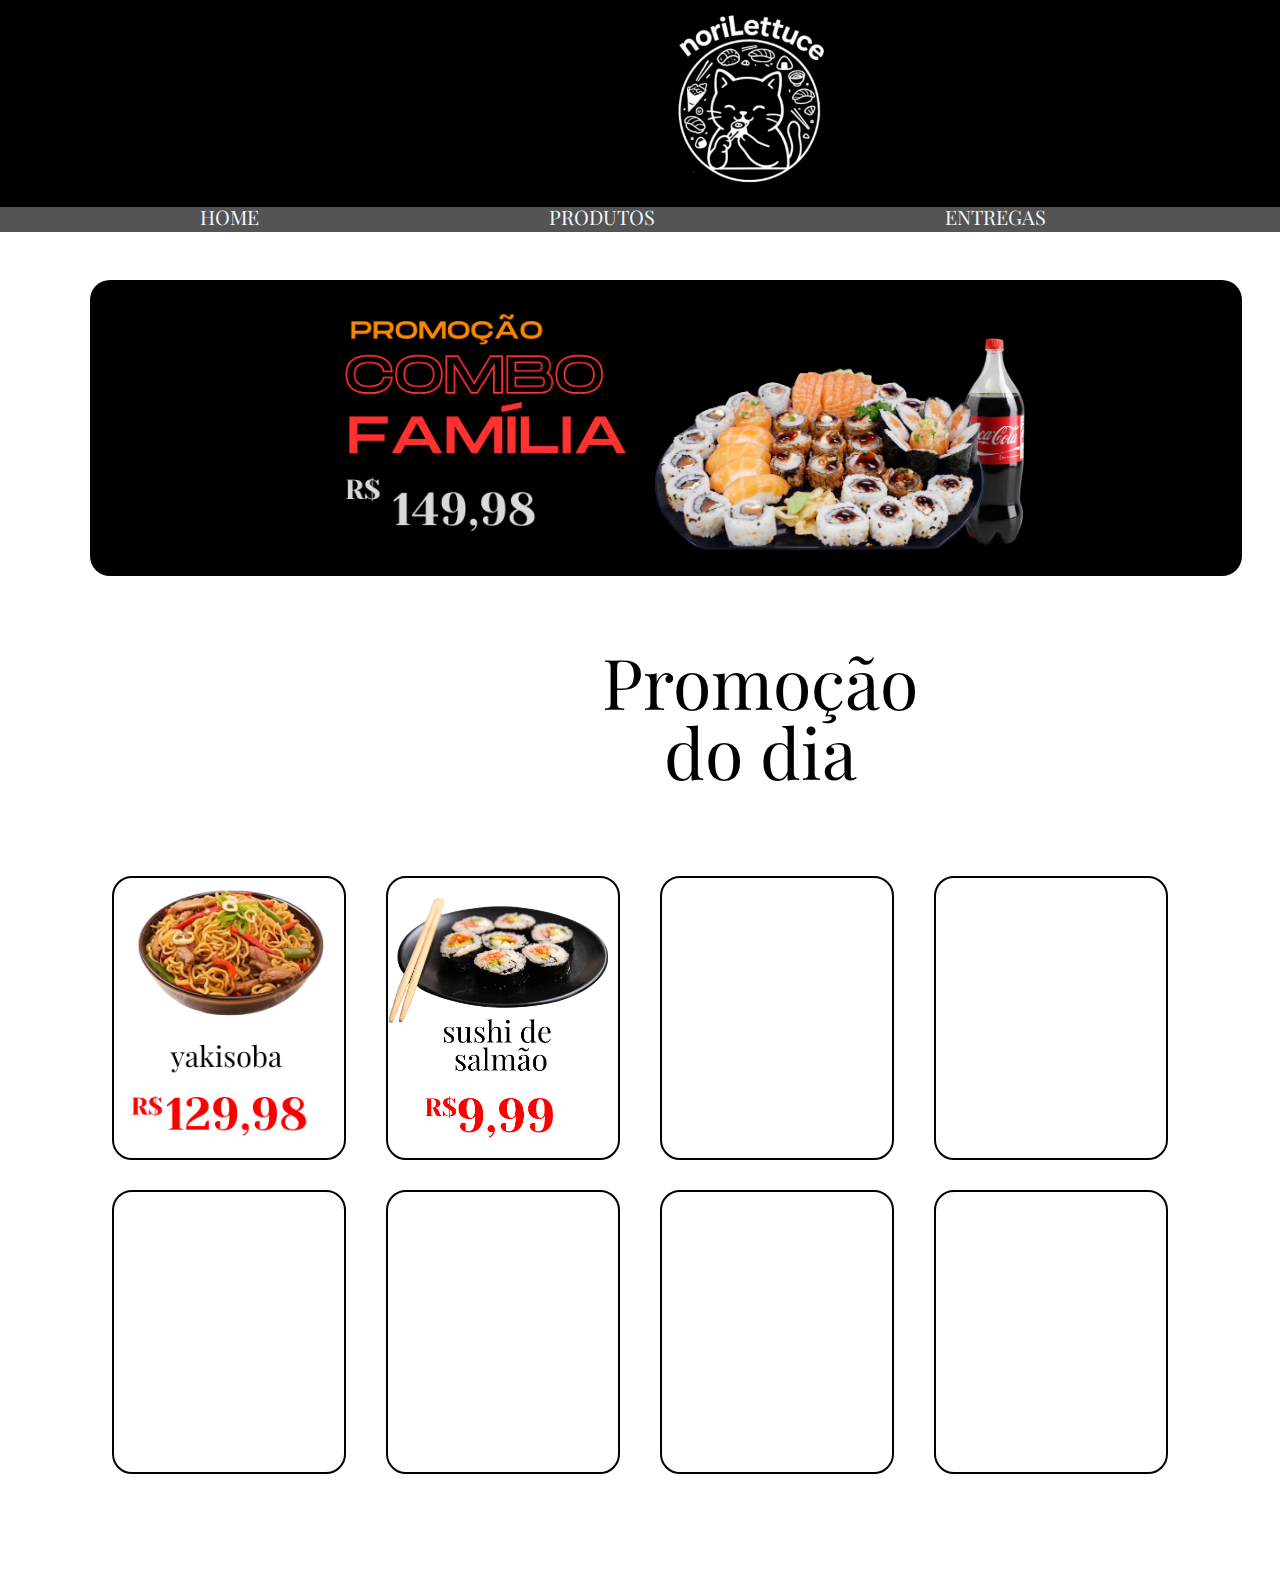
<file: index.html>
<!DOCTYPE html>
<html lang="en">
<head>
    <meta charset="UTF-8">
    <meta http-equiv="X-UA-Compatible" content="IE=edge">
    <meta name="viewport" content="width=, initial-scale=1.0">
    <title>Norilettuce</title>
    <link rel="stylesheet" href="reset.css"> 
    <link rel="stylesheet" href="style.css">

</head>
<body>
    <header>

            <img src="logo.png" id="logo">

            <div class="itens-cabeca">
                <img src="informação.png" id="informacao">
                <img src="carrinho.png" id="carrinho">
                <img src="login.png" id="login">
            </div>
           
    </header>
    <div class="links">
        <a href="index.html">Home</a>
        <a href="produtos.html">Produtos</a>
        <a href="entregas.html">Entregas</a>
        <a href="contatos.html">Contatos</a>
        </div>

      <br>
        <br>
        <br>

        <div class="container">
          <br>
          <br>
            <img src="promo-foto.png" id="promo-foto">
           
          </div>

          <h2 id="titulo">Promoção do dia </h2>
    </head>
    <body>
        <div class="bordas">

          <div class="retangulo">
            <img src="yakisoba.png" id="yakisoba">
          </div>
          <div class="retangulo">
            <img src="sushi-de-salmão.png" id="sushi-salmao">
          </div>
          <div class="retangulo"></div>
          <div class="retangulo"></div>

        </div>

        <div class="bordas">

          <div class="retangulo"></div>
          <div class="retangulo"></div>
          <div class="retangulo"></div>
          <div class="retangulo"></div>

        </div>
        
        <br>
        <br>
        <br><br>
        <br>
        <br>
</body>
</file>
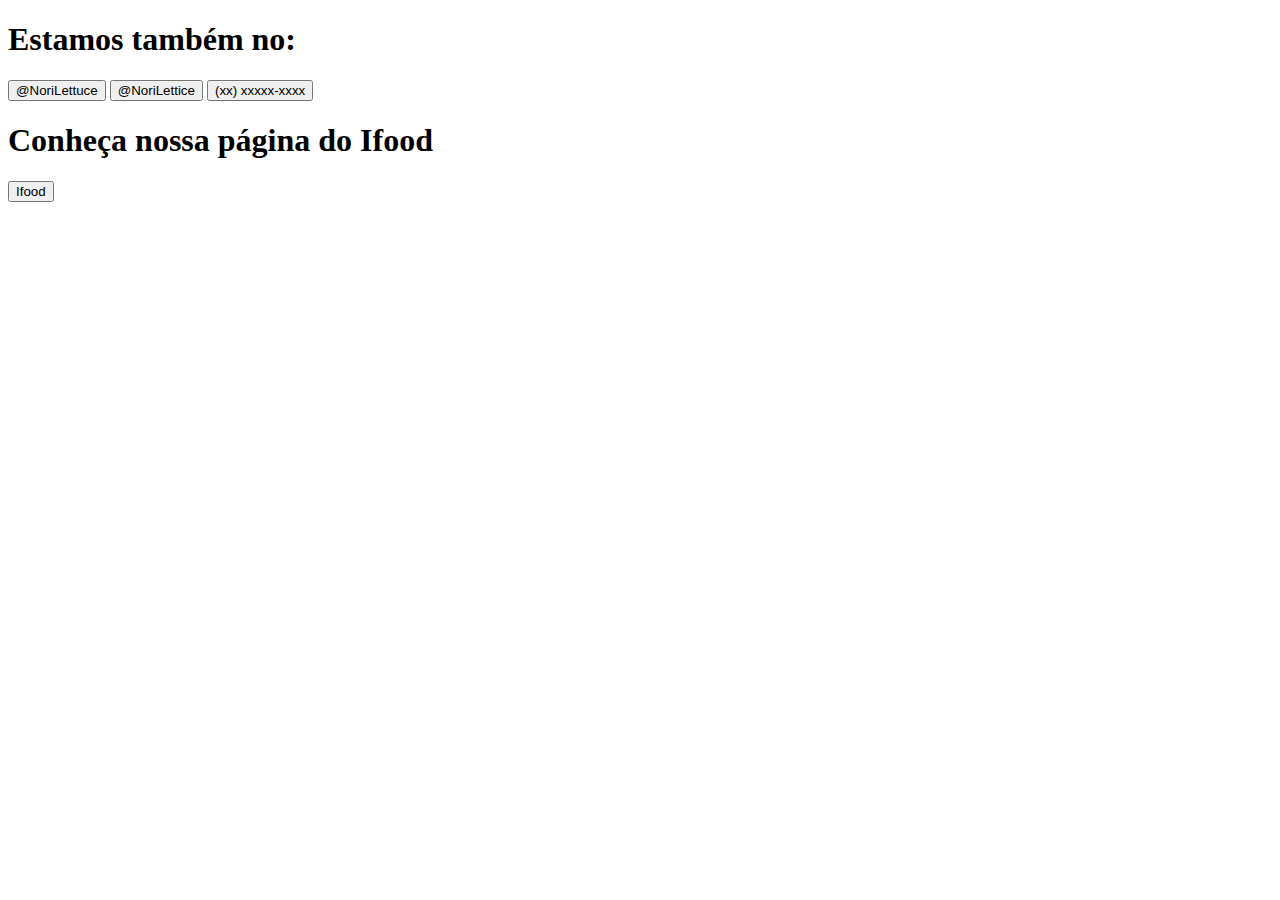
<file: contatos.html>
<!DOCTYPE html>
<html lang="en">
<head>
    <meta charset="UTF-8">
    <meta name="viewport" content="width=device-width, initial-scale=1.0">
    <title>Document</title>
</head>
<body>
    <div class="redes-sociais">
        <h1 id="titulo-redes">Estamos também no:</h1>
    
        <div class="midias">
            
            <input type="submit" src="logo-insta.png" value="@NoriLettuce" class="enviar-insta">
    
            <input type="submit" src="" value="@NoriLettice" class="enviar-tiktok">
    
            <input type="submit" src="" value="(xx) xxxxx-xxxx" class="enviar-whats">
            
        </div>
    
        <div class="ifood">
            <h1 id="titulo-contatos">Conheça nossa página do Ifood</h1>
            <input type="submit" value="Ifood" class="enviar-Ifood">
    
        </div>
      </div>
</body>
</html>
</file>
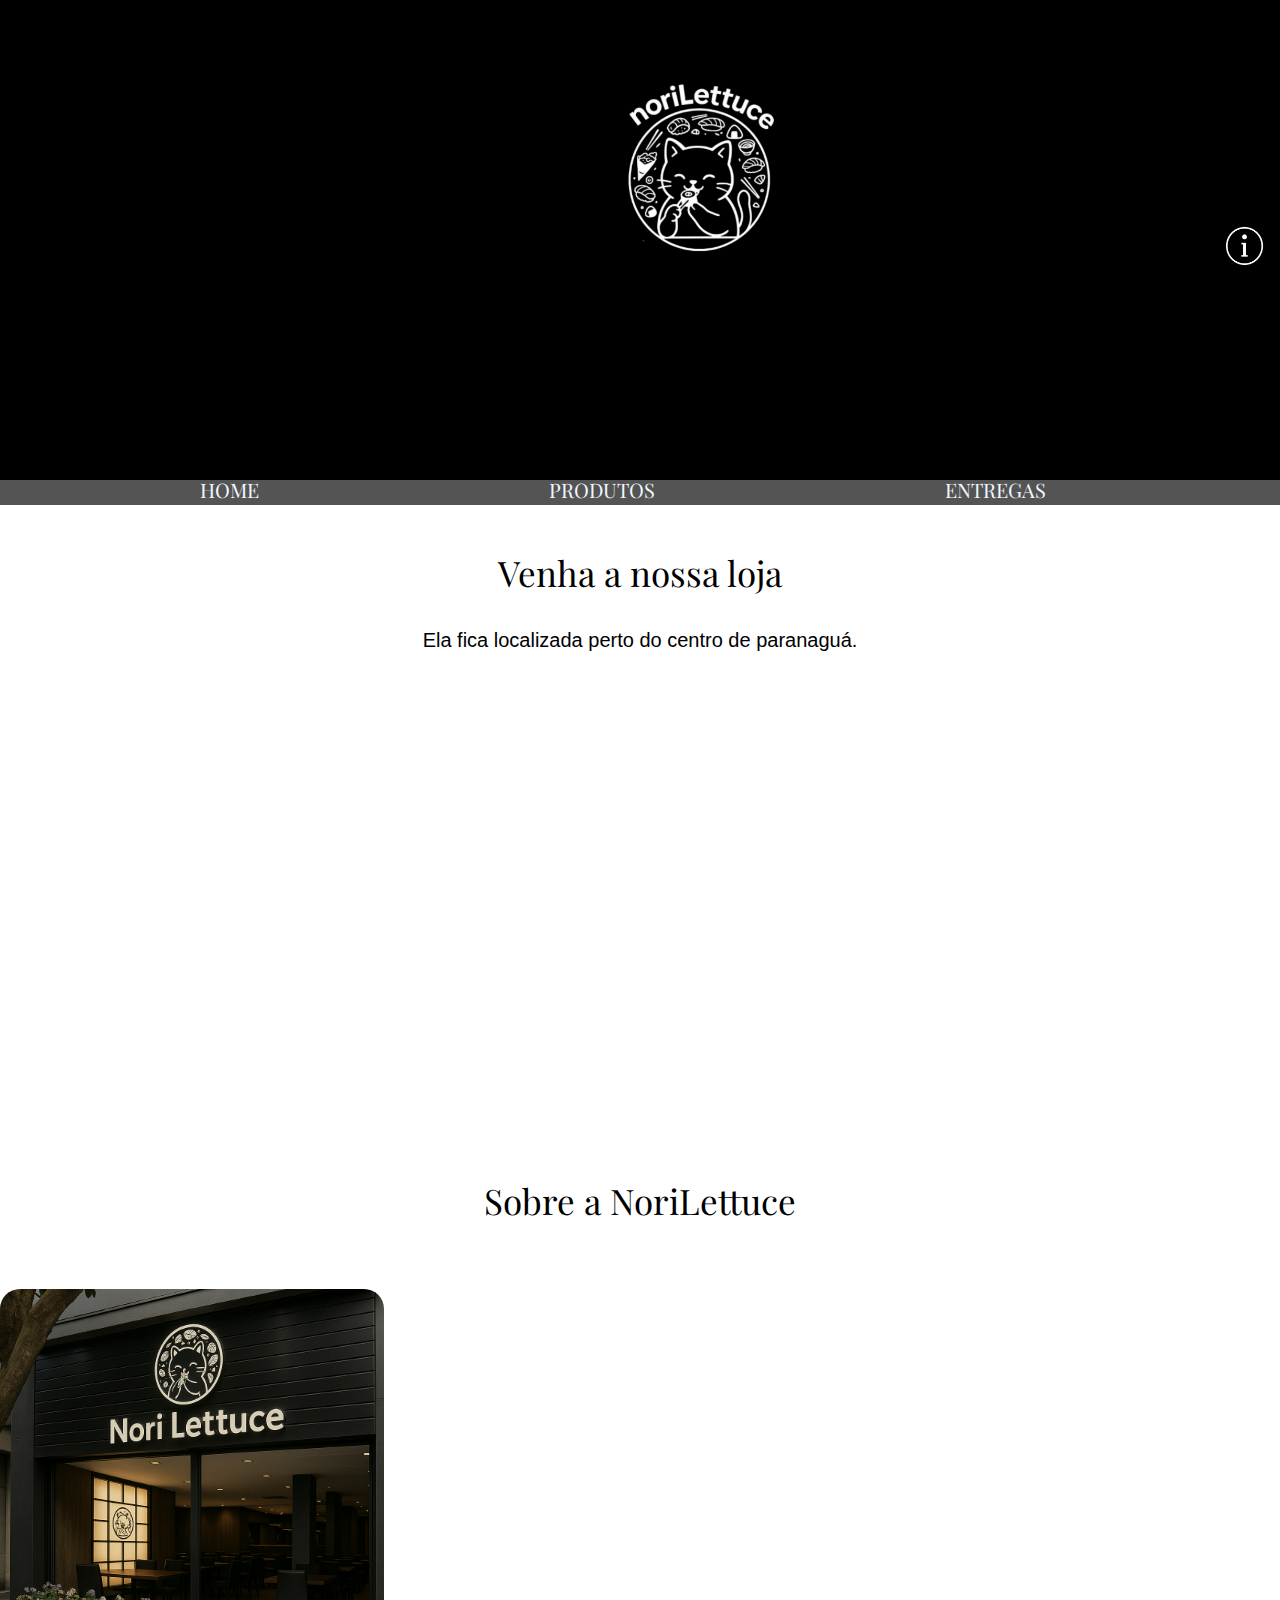
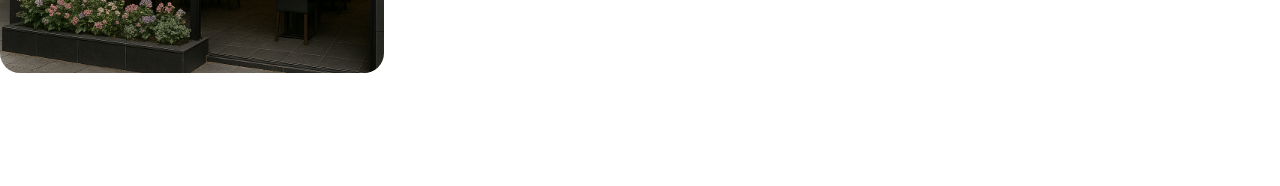
<file: informacao.html>
<!DOCTYPE html>
<html lang="pt-br">
<head>
    <meta charset="UTF-8">
    <meta name="viewport" content="width=device-width, initial-scale=1.0">
    <link rel="stylesheet" href="reset.css"> 
    <link rel="stylesheet" href="style.css">
    <link rel="stylesheet" href="informacao.css">
    <title>Nori-Lettuce</title>
</head>
<body>

    <header>

            <img src="logo.png" id="logo">

            <div class="itens-cabeca">
                <img src="informação.png" id="informacao"> 
                <img src="carrinho.png" id="carrinho">
                <img src="login.png" id="login">
            </div>
           
    </header>
    <div class="links">
        <a href="index.html">Home</a>
        <a href="produtos.html">Produtos</a>
        <a href="entregas.html">Entregas</a>
        <a href="contatos.html">Contatos</a>
    </div>

    <div class="contatos">
    <h1 id="titulo-contatos">Venha a nossa loja</h1>
    <p>Ela fica localizada perto do centro de paranaguá.</p>
    <iframe src="https://www.google.com/maps/embed?pb=!1m18!1m12!1m3!1d3600.2225755398795!2d-48.5206031!3d-25.53096189999999!2m3!1f0!2f0!3f0!3m2!1i1024!2i768!4f13.1!3m3!1m2!1s0x94db9b4bda3ee9d5%3A0xfa1b561d19f11dba!2sCol%C3%A9gio%20Estadual%20Jos%C3%A9%20Bonif%C3%A1cio!5e0!3m2!1spt-BR!2sbr!4v1744203085945!5m2!1spt-BR!2sbr" width="940" height="450" style="border:0;" allowfullscreen="" loading="lazy" referrerpolicy="no-referrer-when-downgrade"></iframe>

    </div>
    
    <h1 id="titulo-contatos">Sobre a NoriLettuce</h1>

    <img class="utensilios" src="loja.png" alt="Utensilios de um barbeiro.">

    <p id="descricao-parag"></p>

</body>
</html>
</file>
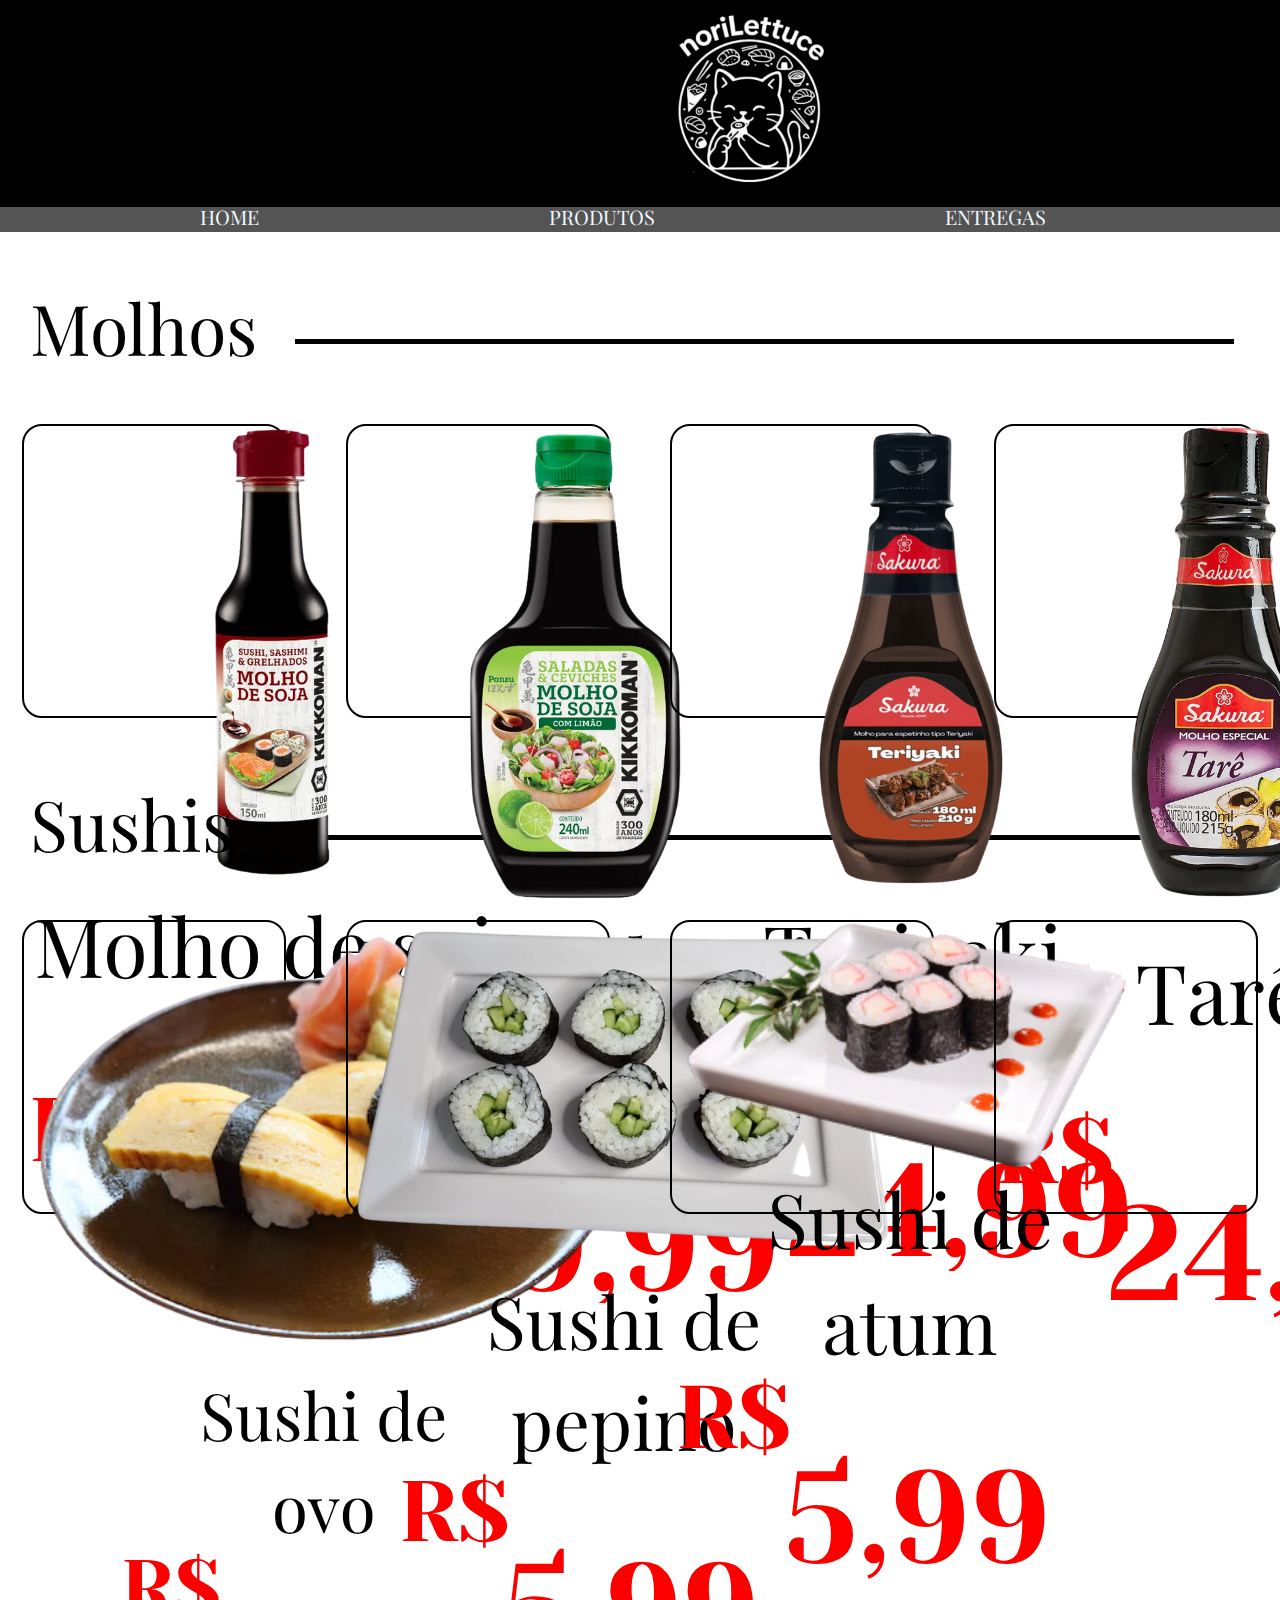
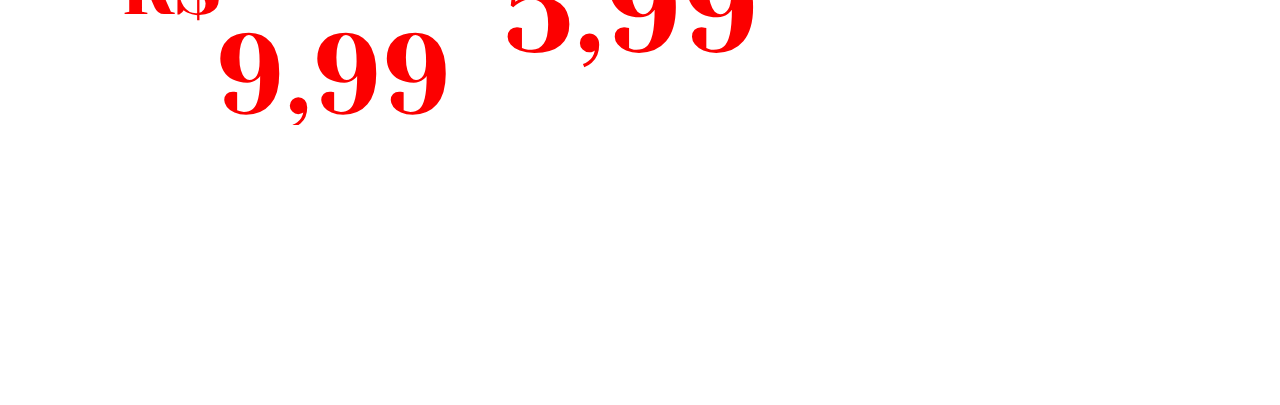
<file: produtos.html>
<!DOCTYPE html>
<html lang="pt-br">
<head>
    <meta charset="UTF-8">
    <meta http-equiv="X-UA-Compatible" content="IE=edge">
    <meta name="viewport" content="width=, initial-scale=1.0">
    <title>Norilettuce</title>
    <link rel="stylesheet" href="reset.css"> 
    <link rel="stylesheet" href="style.css">
    <link rel="stylesheet" href="produtos.css">


</head>
<body>

<header>

            <img src="logo.png" id="logo">

            <div class="itens-cabeca">
                <img src="informação.png" id="informacao">
                <img src="carrinho.png" id="carrinho">
                <img src="login.png" id="login">
            </div>
           
    </header>
    <div class="links">
        <a href="index.html">Home</a>
        <a href="produtos.html">Produtos</a>
        <a href="entregas.html">Entregas</a>
        <a href="contatos.html">Contatos</a>

        </div>

  <div class="section">
    <h1>Molhos <hr></h1>
    
    <div class="bordas">
      <div class="retangulo">
        <img src="molho-de-soja.png" id="molho-soja">
      </div>
       
      <div class="retangulo">
        <img src="molho-climao.png" id="molho-climao">
      </div>
      <div class="retangulo">
        <img src="teriyaki.png" id="teriyaki">
      </div>
      <div class="retangulo">
        <img src="tarê.png" id="tare">
      </div>
    </div>
  </div>

  <div class="section">
    <h1 id="titulo-sushi">Sushis <hr></h1>
    
    <div class="bordas">
      <div class="retangulo">
        <img src="sushi-ovo.png" id="sushi-ovo">
      </div>
      <div class="retangulo">
        <img src="sushi-pepino.png" id="sushi-pepino">
      </div>
      <div class="retangulo">
        <img src="sushi-atum.png" id="sushi-atum">
      </div>
      <div class="retangulo">
        <img src="sushi-camarao.png" id="sushi-camarao">
      </div>
    </div>
  </div>
      </body>
</file>
<file: style.css>
@import url('https://fonts.googleapis.com/css2?family=Arimo:ital,wght@0,400..700;1,400..700&family=Playfair+Display:ital,wght@0,400..900;1,400..900&display=swap');
@import url('https://fonts.googleapis.com/css2?family=Montaga&family=Playfair+Display:ital,wght@0,400..900;1,400..900&display=swap');

body {
    margin: 0; 
    font-family: Arial, sans-serif;
    background-color: white; 
}

header {
    background: black;
    padding: 10px 750px 150px; 
    display: flex;
    flex-direction: column; 
    align-items: center;
}

#logo {
    width: 160px; 
    height: auto;
    
}

.itens-cabeca{
    padding-left: 1300px;
    margin-top: -170px;
    display: inline-flex;
}

.itens-cabeca img {
    width: 40px; 
    height: auto;
    margin-left: 20px;
    float: right;
    margin-left: 10px; 
    cursor: pointer;
}


.links{
    gap: 90px;
    text-align: left;
    display: flex;
    background: #545454;
    
    
}

h1{
    font-family: "Playfair Display", serif;
    background: #545454;
    text-align: left;
    margin-bottom: 1px;
    
    
    
}

a{
    gap: 300px;
    color: aliceblue;
    font-family: "Playfair Display", serif;
    font-size: 20px;
    margin-left: 200px;
    margin-bottom: 5px;
    text-transform: uppercase;
    text-decoration: none;
    
}

a:hover{
    color: orange;
}

.container{

    width: 90%;
    padding-right: -170px;
    margin-left: 90px;
    background: black;
    padding-bottom: 20px;
    border-radius: 20px;
    
}

.container img{
    width: 60%;
    margin-left: 250px;
    cursor: 0;

}

#titulo{
    gap: 90px;
    display: flex;
    justify-content: space-around;
    justify-content: center;
    font-family: "Playfair Display", serif;
    text-align: center;
    margin: 70px 760px;
    font-size: 70px;
    color: black;
}


.bordas {
    padding-bottom: 10px;
    padding-top: 20px;
    display: flex;
    gap: 40px;
    justify-content: space-around;
    justify-content: center;

}
.retangulo {
    border-radius: 20px;
    width: 230px;
    height: 280px;
    border: 2px solid black;
  
}

#yakisoba{
    margin: 10px 14px;
    width: 85%;

}

#sushi-salmao{
    width: 220px;
    margin: 20px 0;
}

#sashimi-salmao{
    width: 200px;
    margin: 0 10px;
}

#hot-roll{
    width: 220px;
    height: 32vh;
    margin: 20px 5px;
}

#guioza{
    width: 200px;
    margin: 20px 10px;
}

#temaki-salmao{
    width: 220px;
    margin: 30px 5px;
}

#joe-joe{
    width: 200px;
    margin: 5px 15px;
}

#uramaki{
    width: 220px;
    margin: 35px 5px;
}

.retangulo:hover{
    transform: scale(1.1);
    
}

.retangulo:active{
    border-color: red;
}
</file>
<file: informacao.css>
.contatos{
    margin: 50px;
    
}

#titulo-contatos{
    font-size: 35px;
    text-align: center;
    color: black;
    background-color: white;
}

p{
    text-align: center;
    font-size: 20px;
    margin-top: 40px;
    justify-content: flex-start;
}

iframe{
    border-radius: 15px;
    margin: 15px 230px;
}

#titulo-redes{
    font-size: 35px;
    text-align: center;
    color: black;
    background-color: white;
}


header {
    background: black;
    padding: 9px 700px 144px;
    display: flex;
    flex-direction: column; 
    align-items: center;
}

.itens-cabeca{
    padding-left: 1180px;
    margin-top: -170px;
    display: inline-flex;
}

.itens-cabeca img {
    width: 40px; 
    height: auto;
    float: right;
    cursor: pointer;
}

.titulo-principal {
	padding-left: 20px;
}

p {
	text-align: center;
}

img{
    margin: 70px 0;
    width: 30%;
    border-radius: 20px;
}
</file>
<file: produtos.css>
@import url('https://fonts.googleapis.com/css2?family=Playfair+Display:ital,wght@0,400..900;1,400..900&display=swap');

*{
    margin: 0;
    padding: 0;
    border: 0;
}

.produtos.html{
    font-family: "Playfair Display", serif;
    display: flex;
    justify-content: space-around;
    justify-content: center;
}

 h1{
    font-family: "Playfair Display", serif;
    margin: 60px 30px;
    font-size: 70px;
    color: black;
    background-color: white;
    
}

hr{
    width: 77%;
    background-color: black;
    margin-top: -23px;
    margin-left: 265px;
    padding-top: 5px;
}

.bordas{
    padding-bottom: 10px;
    padding-top: 20px;
    display: flex;
    gap: 60px;
    justify-content: space-around;
    justify-content: center;

}
.retangulo{
    border-radius: 20px;
    width: 260px;
    height: 290px;
    border: 2px solid black;
  
}

.sushis{
    margin-top: 200px;
}
</file>
